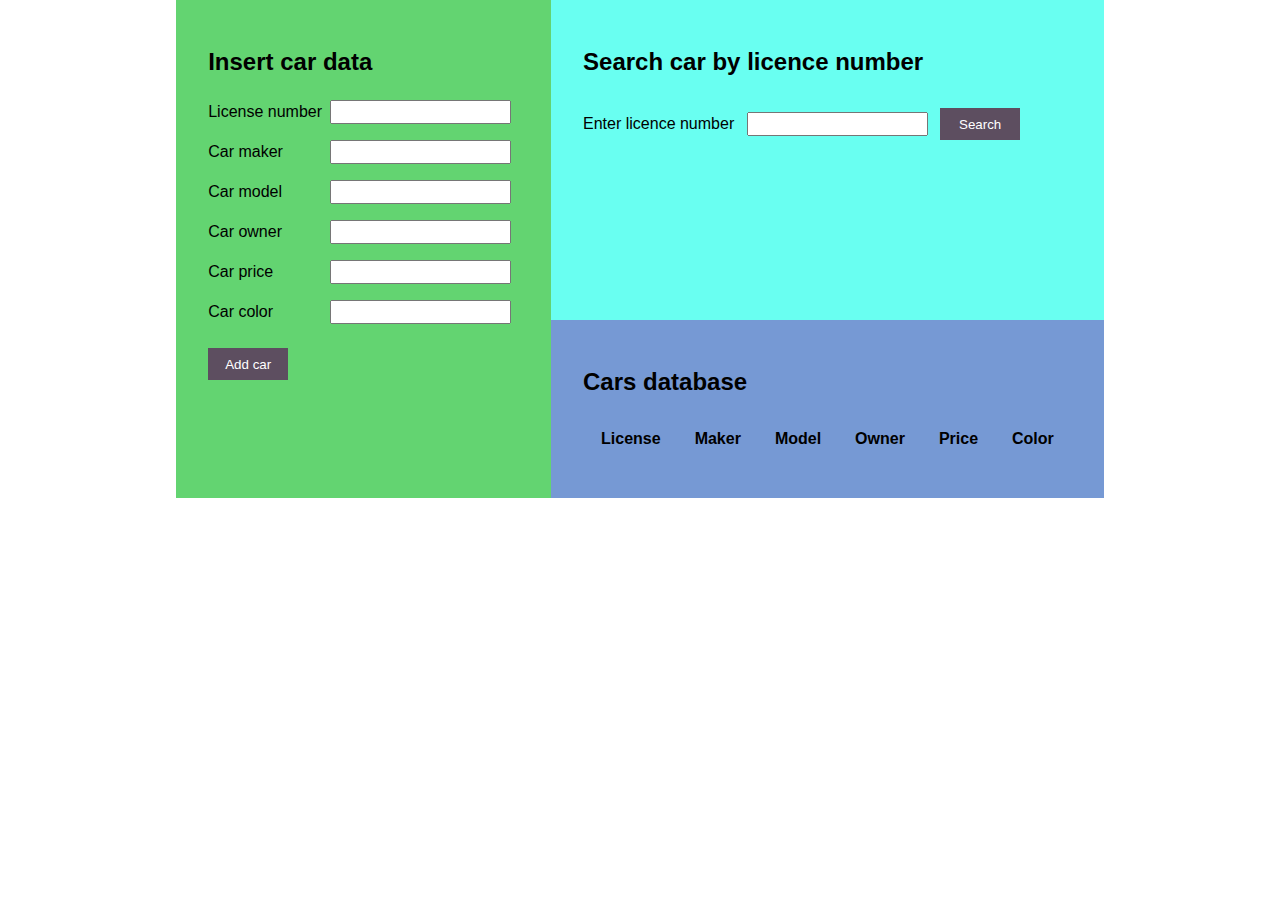
<file: Cars/index.html>
<!DOCTYPE html>
<html lang="en">
  <head>
    <meta charset="UTF-8" />
    <meta http-equiv="X-UA-Compatible" content="IE=edge" />
    <meta name="viewport" content="width=device-width, initial-scale=1.0" />
    <title>CarsDatabase</title>
    <link rel="stylesheet" href="style.css" />
  </head>
  <body>
    <main>
      <div class="form">
        <form>
          <h2>Insert car data</h2>
          <div class="input">
            <label for="license">License number</label>
            <input type="text" id="license" required />
          </div>
          <div class="input">
            <label for="maker">Car maker</label>
            <input type="text" id="maker" required />
          </div>
          <div class="input">
            <label for="model">Car model</label>
            <input type="text" id="model" required />
          </div>
          <div class="input">
            <label for="owner">Car owner</label>
            <input type="text" id="owner" required />
          </div>
          <div class="input">
            <label for="price">Car price</label>
            <input type="text" id="price" required />
          </div>
          <div class="input">
            <label for="color">Car color</label>
            <input type="text" id="color" required />
          </div>
          <div>
            <button class="inputBTN" id="addCar">Add car</button>
          </div>
        </form>
      </div>
      <div class="output">
        <div class="search">
          <h2>Search car by licence number</h2>
          <label for="licenseNumber">Enter licence number</label>
          <input type="text" id="licenseNumber" />
          <button type="submit" id="searchBtn">Search</button>
          <p><span id="searchResult"></span></p>
        </div>
        <div class="database">
          <h2>Cars database</h2>
          <table>
            <thead>
              <tr>
                <th>License</th>
                <th>Maker</th>
                <th>Model</th>
                <th>Owner</th>
                <th>Price</th>
                <th>Color</th>
              </tr>
            </thead>
            <tbody id="result"></tbody>
          </table>
        </div>
      </div>
    </main>
    <script src="main.js"></script>
  </body>
</html>
</file>
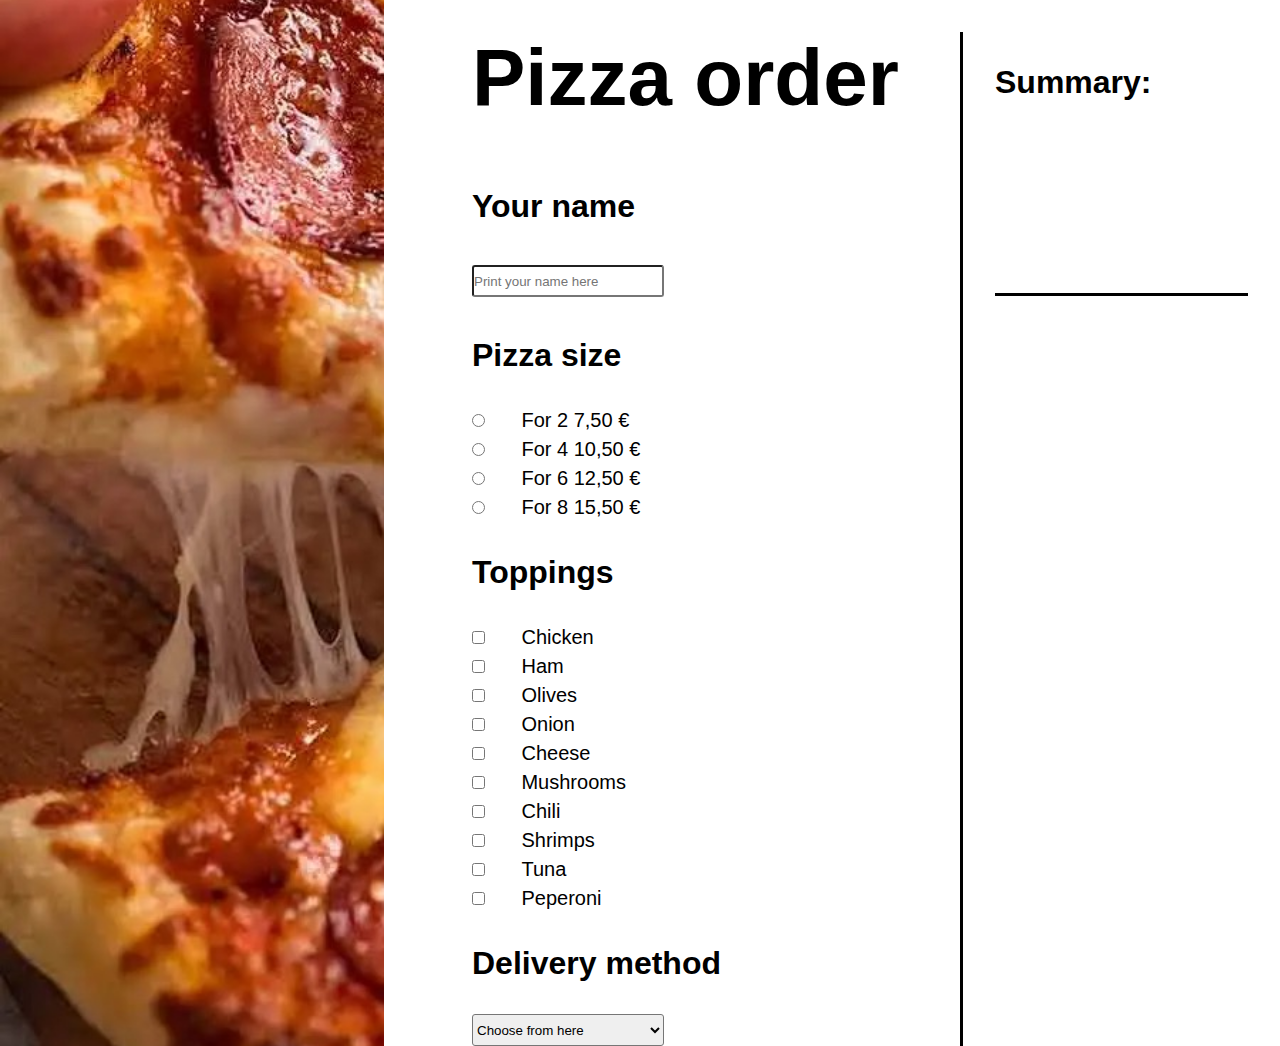
<file: Pizza/index.html>
<!DOCTYPE html>
<html lang="en">
  <head>
    <meta charset="UTF-8" />
    <meta http-equiv="X-UA-Compatible" content="IE=edge" />
    <meta name="viewport" content="width=device-width, initial-scale=1.0" />
    <title>Document</title>
    <link rel="stylesheet" href="style.css" />
  </head>
  <body>
    <section id="section1"></section>
    <section id="section2">
      <h1>Pizza order</h1>
      <form>
        <h2>Your name</h2>
        <input type="text" placeholder="Print your name here" id="name" />
        <h2>Pizza size</h2>
        <div>
          <input type="radio" name="size" id="size2" />
          <label for="size2"> For 2 7,50 €</label>
        </div>
        <div>
          <input type="radio" name="size" id="size4" />
          <label for="size4"> For 4 10,50 €</label>
        </div>
        <div></div>
        <input type="radio" name="size" id="size6" />
        <label for="size6"> For 6 12,50 €</label>
        <div>
          <input type="radio" name="size" id="size8" />
          <label for="size8"> For 8 15,50 €</label>
        </div>
        <h2>Toppings</h2>
        <div>
          <input type="checkbox" name="topping" id="Chicken" />
          <label for="Chicken">Chicken</label>
        </div>
        <div>
          <input type="checkbox" name="topping" id="Ham" />
          <label for="Ham">Ham</label>
        </div>
        <div>
          <input type="checkbox" name="topping" id="Olives" />
          <label for="Olives">Olives</label>
        </div>
        <div>
          <input type="checkbox" name="topping" id="Onion" />
          <label for="Onion">Onion</label>
        </div>
        <div>
          <input type="checkbox" name="topping" id="Cheese" />
          <label for="Cheese">Cheese</label>
        </div>
        <div>
          <input type="checkbox" name="topping" id="Mushrooms" />
          <label for="Mushrooms">Mushrooms</label>
        </div>
        <div>
          <input type="checkbox" name="topping" id="Chili" />
          <label for="Chili">Chili</label>
        </div>
        <div>
          <input type="checkbox" name="topping" id="Shrimps" />
          <label for="Shrimps">Shrimps</label>
        </div>
        <div>
          <input type="checkbox" name="topping" id="Tuna" />
          <label for="Tuna">Tuna</label>
        </div>
        <div>
          <input type="checkbox" name="topping" id="Peperoni" />
          <label for="Peperoni">Peperoni</label>
        </div>
        <h2>Delivery method</h2>
        <div>
          <select name="delivery" id="delivery">
            <option selected disabled value="default">Choose from here</option>
            <option value="inhere">Eat here</option>
            <option value="takeout">Takeout</option>
            <option value="home">Home delivery + 5€</option>
          </select>
        </div>
      </form>
    </section>
    <section id="section3">
      <h2>Summary:</h2>
      <div>
        <p id="displayName"></p>
      </div>
      <div>
        <p id="selectedSize"></p>
      </div>
      <div>
        <p id="totalToppings"></p>
      </div>
      <div>
        <p id="selectDelivery"></p>
      </div>
      <div>
        <p id="totalPrice"></p>
      </div>
    </section>
    <script src="main.js"></script>
  </body>
</html>
</file>
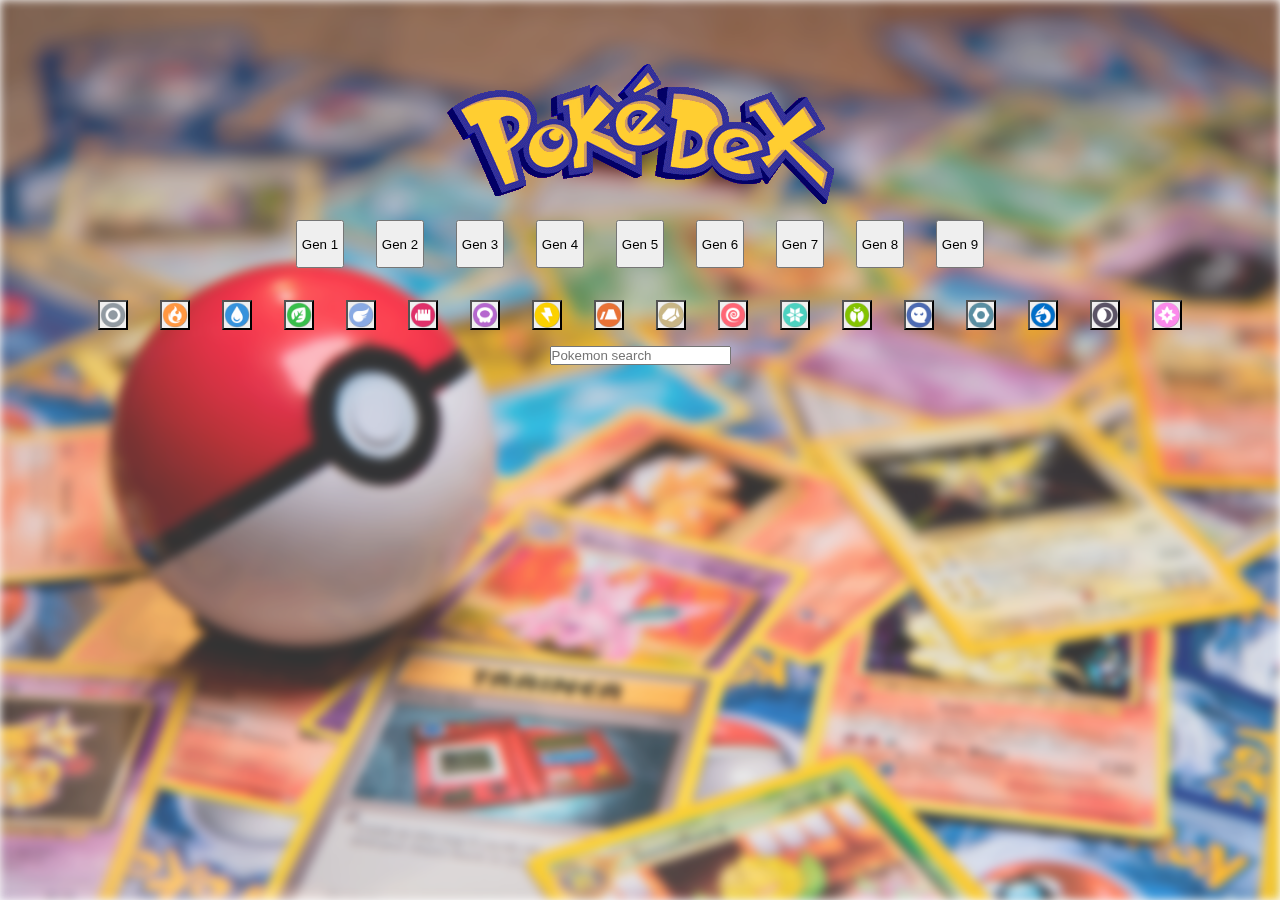
<file: Pokemons/index.html>
<!DOCTYPE html>
<html lang="en">
  <head>
    <meta charset="UTF-8" />
    <meta http-equiv="X-UA-Compatible" content="IE=edge" />
    <meta name="viewport" content="width=device-width, initial-scale=1.0" />
    <title>Pokemon</title>
    <link rel="stylesheet" href="style.css" />
  </head>
  <body>
    <header>
      <img src="logo.png" alt="logo" />
    </header>
    <div class="bg"></div>
    <section class="info">
      <div class="generation">
        <button class="genButton">Gen 1</button>
        <button class="genButton">Gen 2</button>
        <button class="genButton">Gen 3</button>
        <button class="genButton">Gen 4</button>
        <button class="genButton">Gen 5</button>
        <button class="genButton">Gen 6</button>
        <button class="genButton">Gen 7</button>
        <button class="genButton">Gen 8</button>
        <button class="genButton">Gen 9</button>
      </div>
      <div class="type">
        <button class="typeBtn normal" title="Normal">normal</button>
        <button class="typeBtn fire" title="fire">fire</button>
        <button class="typeBtn water" title="water">water</button>
        <button class="typeBtn grass" title="grass">grass</button>
        <button class="typeBtn flying" title="flying">flying</button>
        <button class="typeBtn fighting" title="fighting">fighting</button>
        <button class="typeBtn poison" title="poison">poison</button>
        <button class="typeBtn electric" title="electric">electric</button>
        <button class="typeBtn ground" title="ground">ground</button>
        <button class="typeBtn rock" title="rock">rock</button>
        <button class="typeBtn psychic" title="psychic">psychic</button>
        <button class="typeBtn ice" title="ice">ice</button>
        <button class="typeBtn bug" title="bug">bug</button>
        <button class="typeBtn ghost" title="ghost">ghost</button>
        <button class="typeBtn steel" title="steel">steel</button>
        <button class="typeBtn dragon" title="dragon">dragon</button>
        <button class="typeBtn dark" title="dark">dark</button>
        <button class="typeBtn fairy" title="fairy">fairy</button>
      </div>
      <div>
        <label for="search">
          <input type="text" id="search" placeholder="Pokemon search" />
        </label>
      </div>
    </section>
    <section class="work">
      <div class="data"></div>
    </section>
    <script src="main.js"></script>
  </body>
</html>
</file>
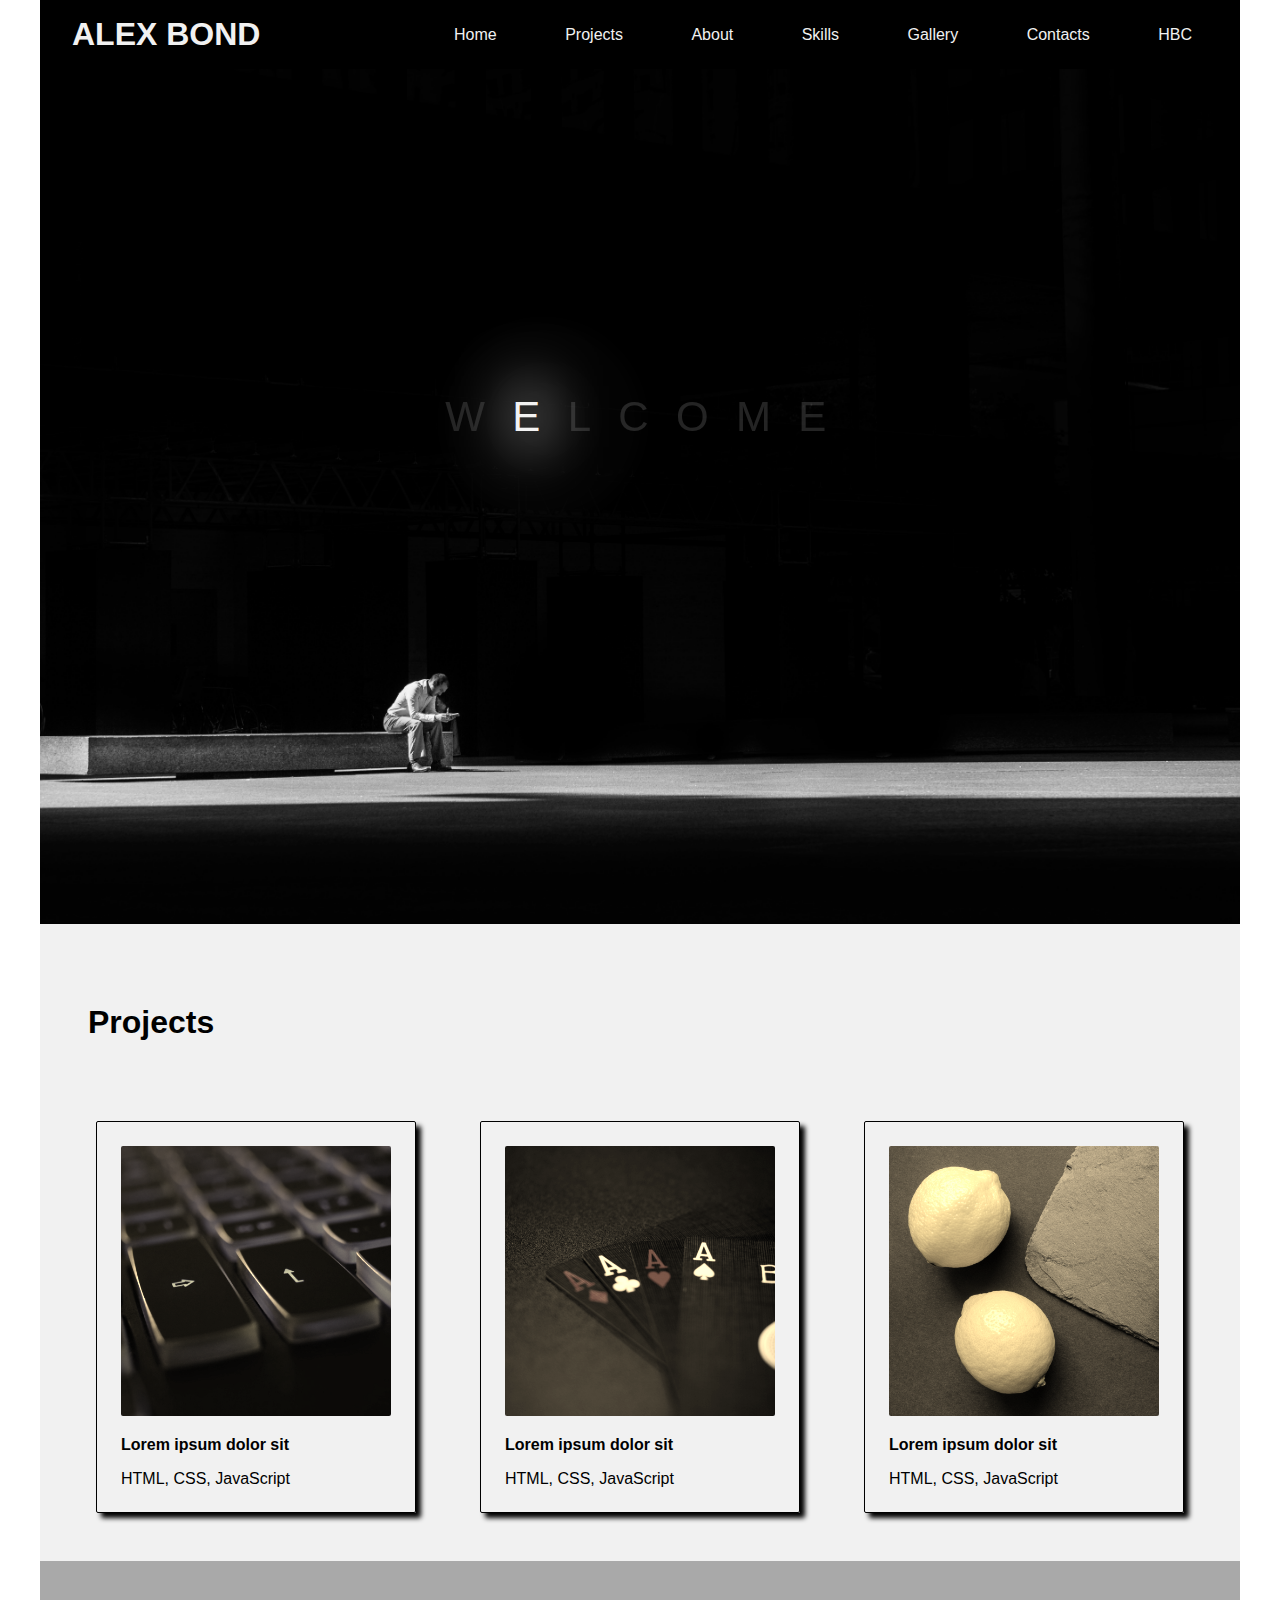
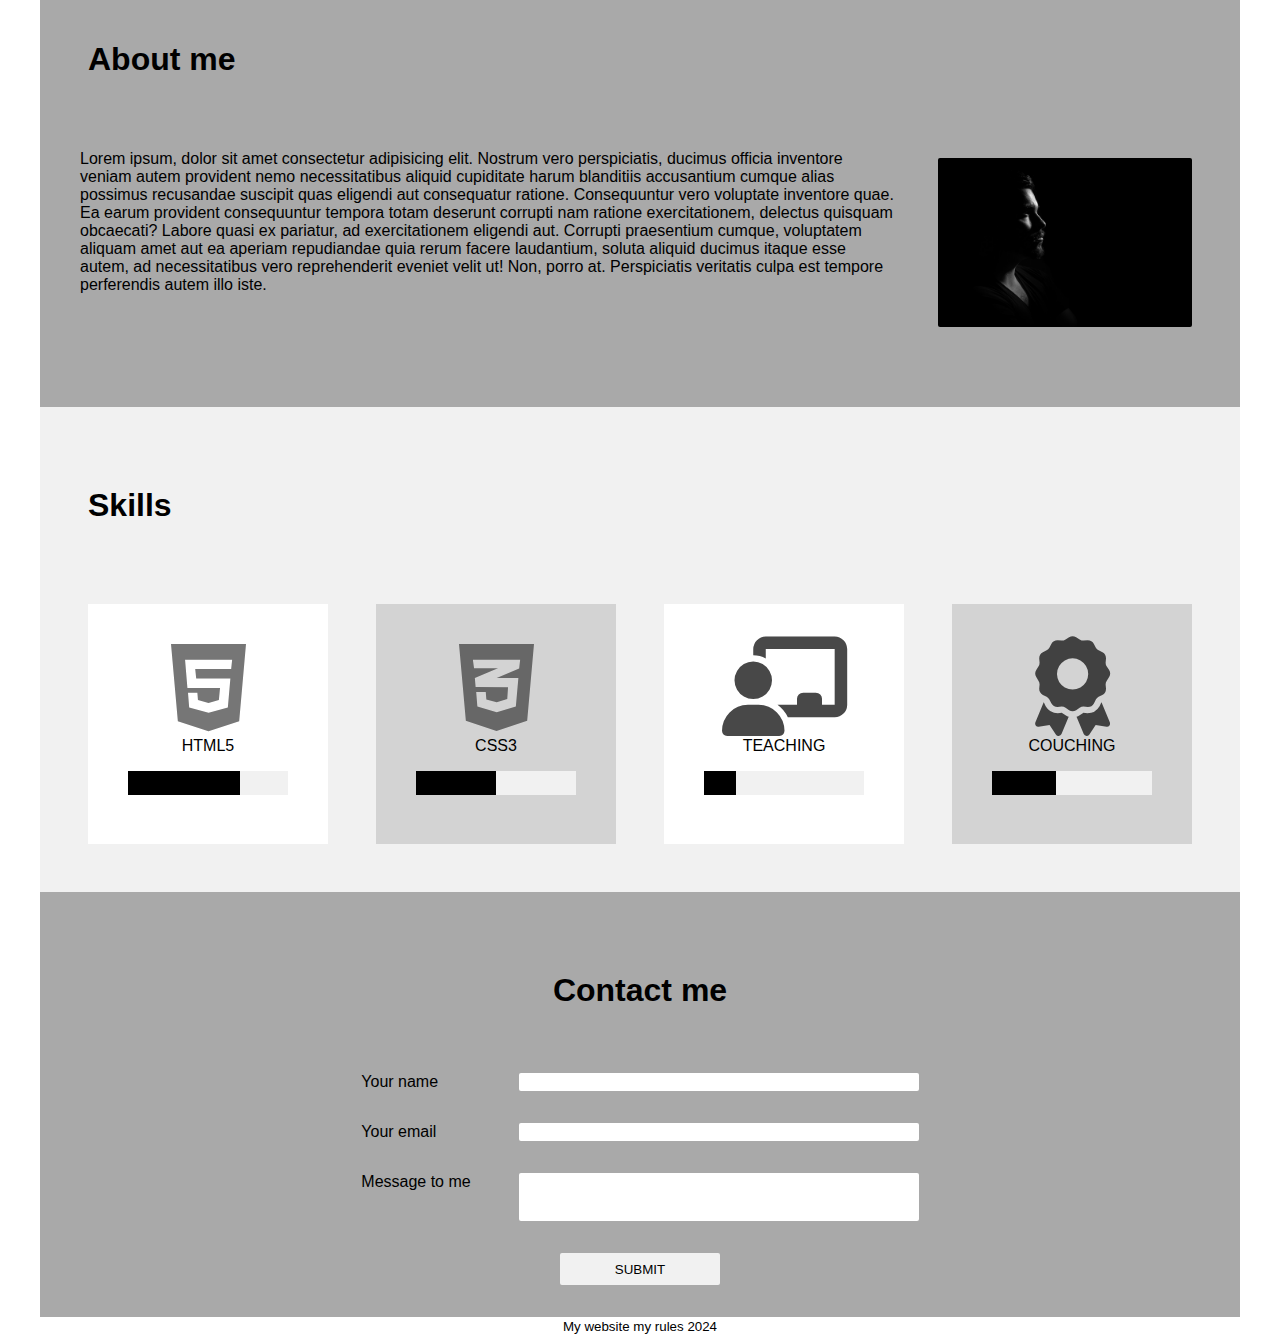
<file: Portfolio/index.html>
<!DOCTYPE html>
<html lang="en">
  <head>
    <meta charset="UTF-8" />
    <meta http-equiv="X-UA-Compatible" content="IE=edge" />
    <meta name="viewport" content="width=device-width, initial-scale=1.0" />
    <title>Portfolio</title>
    <link
      rel="stylesheet"
      href="https://fonts.googleapis.com/css2?family=Material+Symbols+Outlined:opsz,wght,FILL,GRAD@48,400,0,0"
    />
    <link
      rel="stylesheet"
      href="https://fonts.googleapis.com/css2?family=Material+Symbols+Outlined:opsz,wght,FILL,GRAD@48,400,0,0"
    />
    <link rel="stylesheet" href=
"https://cdnjs.cloudflare.com/ajax/libs/font-awesome/6.2.0/css/all.css">
</link>
    <link rel="stylesheet" href="styles.css" />
  </head>
  <body>
    <header class="myheader">
      <div class="logo"><h1>ALEX BOND</h1></div>
      <nav>
        <button class="mobile">
          <span class="material-symbols-outlined"> menu</span>
        </button>
        <ul>
          <li><a href="#">Home</a></li>
          <li><a href="#projectsCont">Projects</a></li>
          <li><a href="#aboutCont">About</a></li>
          <li><a href="#skillsCont">Skills</a></li>
          <li><a href="gallery.html">Gallery</a></li>
          <li><a href="#contactCont">Contacts</a></li>
          <li><a href="https://en.bc.fi/">HBC</a></li>
        </ul>
      </nav>
    </header>
    <main>
      <section id="hero_banner">
        <div class="welcome">
          <span id="L">W</span>
          <span id="I">E</span>
          <span id="G">L</span>
          <span id="H">C</span>
          <span id="H">O</span>
          <span id="T">M</span>
          <span id="T">E</span>
        </div>
      </section>
      <div class="container" id="projectsCont">
        <h3>Projects</h3>
        <div class="projectsCont">
          <div class="box">
            <div class="imgAction">
              <img src="img/logo1x1.jpeg" alt="proj1" />
            </div>
            <h4>Lorem ipsum dolor sit</h4>
            <p>HTML, CSS, JavaScript</p>
          </div>
          <div class="box">
            <div class="imgAction">
              <img src="img/logo2x2.jpeg" alt="proj2" />
            </div>
            <h4>Lorem ipsum dolor sit</h4>
            <p>HTML, CSS, JavaScript</p>
          </div>
          <div class="box">
            <div class="imgAction">
              <img src="img/logo3x3.jpeg" alt="proj3" />
            </div>
            <h4>Lorem ipsum dolor sit</h4>
            <p>HTML, CSS, JavaScript</p>
          </div>
        </div>
      </div>
      <div class="container" id="aboutCont">
        <h3>About me</h3>
        <div class="aboutCont">
          <section id="aboutText">
            <p>
              Lorem ipsum, dolor sit amet consectetur adipisicing elit. Nostrum
              vero perspiciatis, ducimus officia inventore veniam autem
              provident nemo necessitatibus aliquid cupiditate harum blanditiis
              accusantium cumque alias possimus recusandae suscipit quas
              eligendi aut consequatur ratione. Consequuntur vero voluptate
              inventore quae. Ea earum provident consequuntur tempora totam
              deserunt corrupti nam ratione exercitationem, delectus quisquam
              obcaecati? Labore quasi ex pariatur, ad exercitationem eligendi
              aut. Corrupti praesentium cumque, voluptatem aliquam amet aut ea
              aperiam repudiandae quia rerum facere laudantium, soluta aliquid
              ducimus itaque esse autem, ad necessitatibus vero reprehenderit
              eveniet velit ut! Non, porro at. Perspiciatis veritatis culpa est
              tempore perferendis autem illo iste.
            </p>
          </section>
          <section id="aboutPic">
            <img src="img/man.jpeg" alt="pic1" />
          </section>
        </div>
      </div>
      <div class="container" id="skillsCont">
        <h3>Skills</h3>
        <div class="skillsCont">
          <div class="skill" id="html5">
            <i class="fa-brands fa-html5"></i>
            <label class="labelskill" for="html5bar">HTML5</label>
            <progress class="skillsBar" id="html5bar" max="100" value="70">
              70%
            </progress>
          </div>
          <div class="skill" id="css3">
            <i class="fa-brands fa-css3-alt"></i>
            <label class="labelskill" for="css3bar">CSS3</label>
            <progress class="skillsBar" id="css3bar" max="100" value="50">
              50%
            </progress>
          </div>
          <div class="skill" id="teaching">
            <i class="fa-solid fa-chalkboard-user"></i>
            <label class="labelskill" for="teachingbar">TEACHING</label>
            <progress class="skillsBar" id="teachingbar" max="100" value="20">
              220%
            </progress>
          </div>
          <div class="skill" id="couching">
            <i class="fa-solid fa-award"></i>
            <label class="labelskill" for="couchingbar">COUCHING</label>
            <progress class="skillsBar" id="couchingbar" max="100" value="40">
              40%
            </progress>
          </div>
        </div>
      </div>
      <div class="container" id="contactCont">
        <section id="contact">
          <h3>Contact me</h3>
          <form>
            <div class="insert">
              <label for="Your name">Your name</label>
              <input type="text" id="Your name" name="choice" />
            </div>
            <div class="insert">
              <label for="Your email">Your email</label>
              <input type="email" id="Your email" name="choice" />
            </div>
            <div class="insert">
              <label for="Message">Message to me</label>
              <input type="text" id="Message" name="choice" />
            </div>
            <div class="submit">
              <button type="submit">SUBMIT</button>
            </div>
          </form>
        </section>
      </div>
    </main>
    <footer>
      <small>My website my rules 2024</small>
      <button id="toTop" class="btn above">
        <span class="material-symbols-outlined"> north </span>
      </button>
    </footer>
    <script src="main.js"></script>
  </body>
</html>
</file>
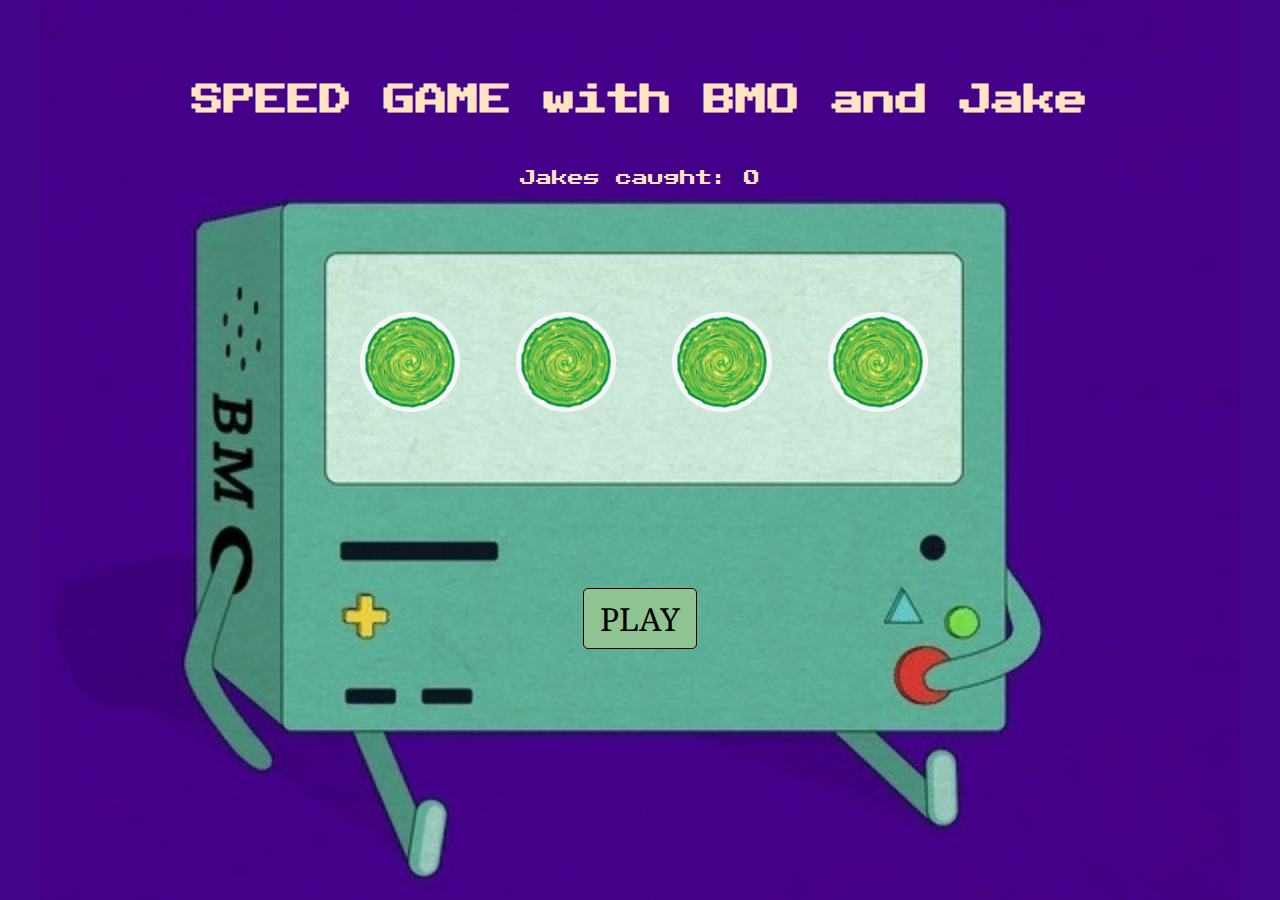
<file: Speedgame/index.html>
<!DOCTYPE html>
<html lang="en">
  <head>
    <meta charset="UTF-8" />
    <meta http-equiv="X-UA-Compatible" content="IE=edge" />
    <meta name="viewport" content="width=device-width, initial-scale=1.0" />
    <title>SpeedGame</title>
    <link rel="preconnect" href="https://fonts.googleapis.com" />
    <link rel="preconnect" href="https://fonts.gstatic.com" crossorigin />
    <link
      href="https://fonts.googleapis.com/css2?family=Noto+Serif:ital,wght@1,700&display=swap"
      rel="stylesheet"
    />
    <audio id="startAudio" src="start.mp3"></audio>
    <audio id="endAudio" src="end.mp3"></audio>
    <audio id="clickAudio" src="click.mp3"></audio>
    <link rel="stylesheet" href="style.css" />
  </head>
  <body>
    <div id="background">
      <div id="about">
        <h1>SPEED GAME with BMO and Jake</h1>
        <p>Jakes caught: <span class="score">0</span></p>
      </div>
      <div class="circles">
        <div class="circle"><p></p></div>
        <div class="circle"><p></p></div>
        <div class="circle"><p></p></div>
        <div class="circle"><p></p></div>
      </div>
      <div>
        <button id="start">PLAY</button>
        <button id="end" class="hidden">END</button>
      </div>
    </div>
    <div class="overlay">
      <div class="modal">
        <p class="endText">Game over</p>
        <p class="endText"><span class="scoreEnd">0</span></p>
        <button id="close">x</button>
      </div>
    </div>
    <script src="main.js"></script>
  </body>
</html>
</file>
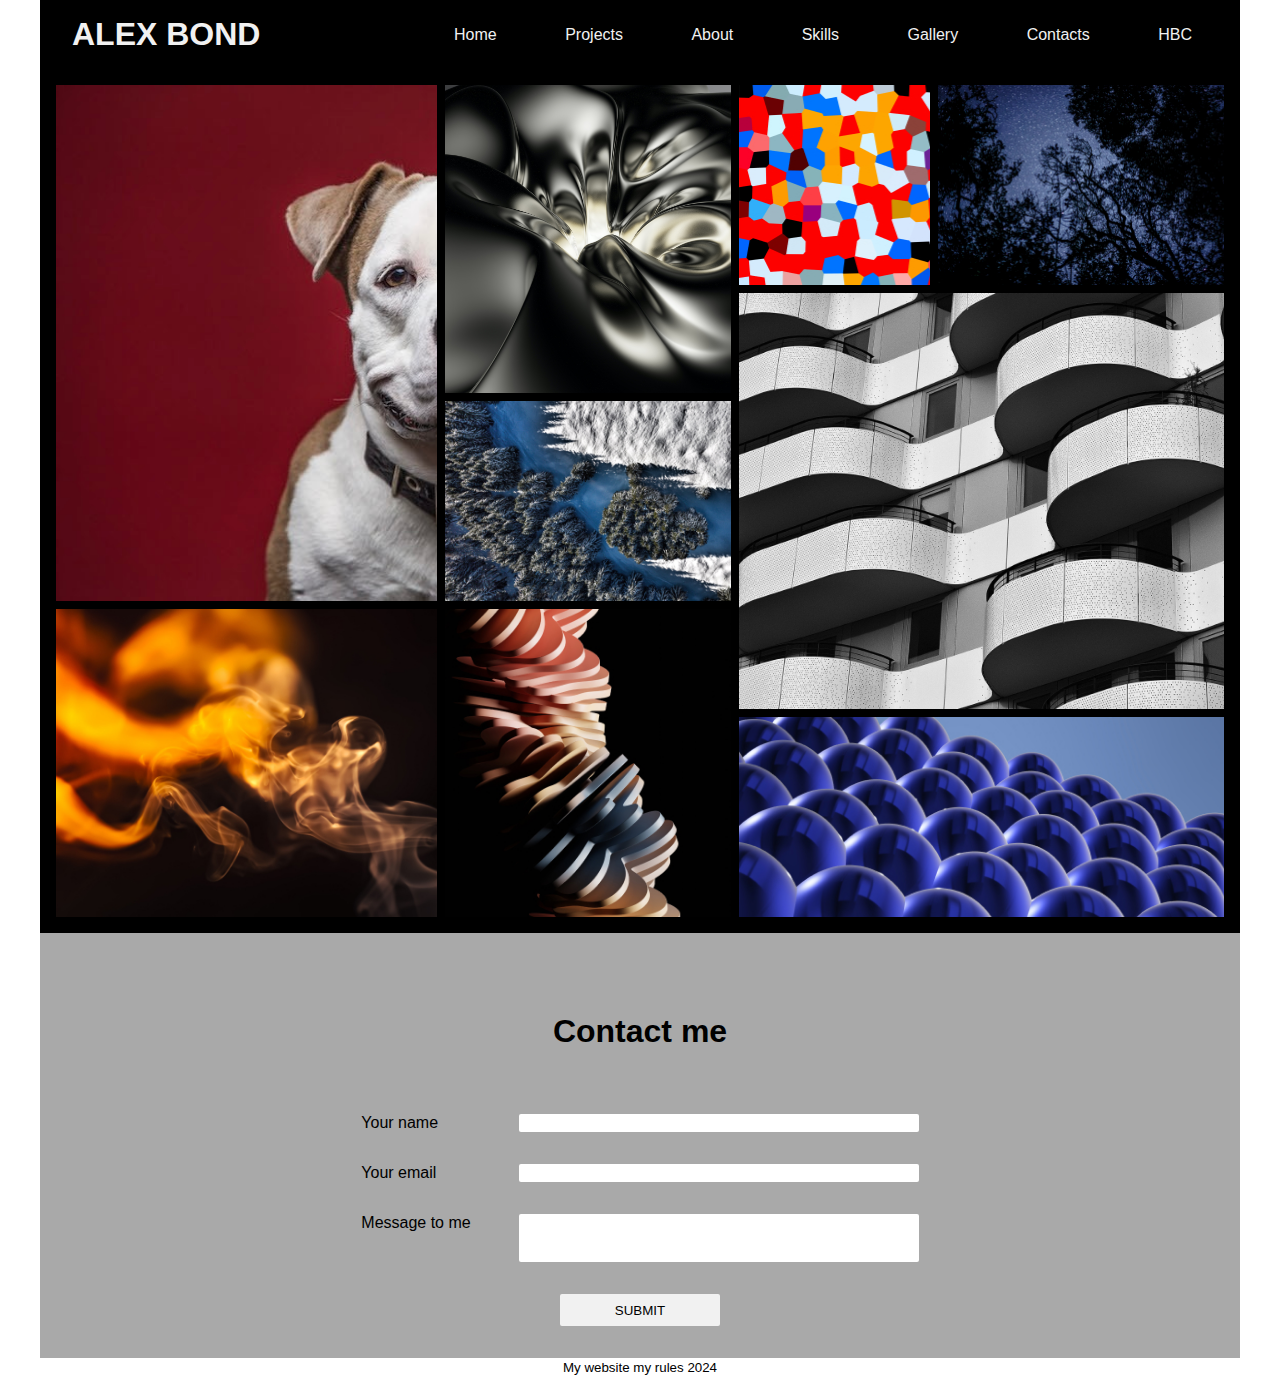
<file: Portfolio/gallery.html>
<!DOCTYPE html>
<html lang="en">
  <head>
    <meta charset="UTF-8" />
    <meta http-equiv="X-UA-Compatible" content="IE=edge" />
    <meta name="viewport" content="width=device-width, initial-scale=1.0" />
    <title>Galery</title>
    <link
      rel="stylesheet"
      href="https://fonts.googleapis.com/css2?family=Material+Symbols+Outlined:opsz,wght,FILL,GRAD@48,400,0,0"
    />
    <link rel="stylesheet" href="gallery.css" />
  </head>
  <body>
    <header class="myheader">
      <div class="logo"><h1>ALEX BOND</h1></div>
      <nav>
        <button class="mobile">
          <span class="material-symbols-outlined"> menu</span>
        </button>
        <ul>
          <li><a href="index.html">Home</a></li>
          <li>
            <a href="index.html#projectsCont">Projects</a>
          </li>
          <li><a href="index.html#aboutCont">About</a></li>
          <li>
            <a href="index.html#skillsCont">Skills</a>
          </li>
          <li><a href="Portfolio/gallery2.html">Gallery</a></li>
          <li><a href="#contactCont">Contacts</a></li>
          <li><a href="https://en.bc.fi/">HBC</a></li>
        </ul>
      </nav>
    </header>
    <main>
      <div class="container">
        <div class="photogrid">
          <div class="a"></div>
          <div class="b"></div>
          <div class="c"></div>
          <div class="d"></div>
          <div class="e"></div>
          <div class="f"></div>
          <div class="g"></div>
          <div class="h"></div>
          <div class="i"></div>
        </div>
      </div>
      <div class="container" id="contactCont">
        <section id="contact">
          <h3>Contact me</h3>
          <form>
            <div class="insert">
              <label for="Your name">Your name</label>
              <input type="text" id="Your name" name="choice" />
            </div>
            <div class="insert">
              <label for="Your email">Your email</label>
              <input type="email" id="Your email" name="choice" />
            </div>
            <div class="insert">
              <label for="Message">Message to me</label>
              <input type="text" id="Message" name="choice" />
            </div>
            <div class="submit">
              <button type="submit">SUBMIT</button>
            </div>
          </form>
        </section>
      </div>
    </main>
    <footer>
      <small>My website my rules 2024</small>
      <button id="toTop" class="btn above">
        <span class="material-symbols-outlined"> north </span>
      </button>
    </footer>
    <script src="main.js"></script>
  </body>
</html>
</file>
<file: Cars/style.css>
*{
    margin: 0;
    padding: 0;
    box-sizing: border-box;
    overscroll-behavior: none;
    font-family: 'Trebuchet MS', 'Lucida Sans Unicode', 'Lucida Grande', 'Lucida Sans', Arial, sans-serif;
}
main {
    display: flex;
    justify-content: center;
}

h2{
    padding: 1rem 0;
}

.form{
    padding: 2rem;
    background-color: #63D471;
}

button{
    margin: 1rem 0;
    height: 2rem;
    width: 5rem;
    border-style: none;
    background-color: #5D4E60;
    color: white;
}

.output{
    display: flex;
    flex-direction: column;
}

.input{
    display: flex;
    justify-content: space-between;
    align-items: center;
}
input{
    margin: 0.5rem;
    height: 1.5rem;
}

.database{
    padding: 2rem;
    background-color: #7699D4;
}

th{
    padding: 1rem;
}
td{
    padding: 0.5rem;
}

.search{
    padding: 2rem;
    background-color: #69FFF1;
    height: 20rem;
}
</file>
<file: Pizza/style.css>
*{
    margin: 0;
    padding: 0;
    box-sizing: border-box;
    font-family: 'Trebuchet MS', 'Lucida Sans Unicode', 'Lucida Grande', 'Lucida Sans', Arial, sans-serif;
}

body {
    display: flex;
    justify-content: space-between;
}

#section1 {
    display: flex;
    width: 30vw;
    background: url(pizza.jpeg) no-repeat fixed center center/cover;
}
#section2 {
    display: flex;
    margin-left: 3rem;
    width: 40vw;
    height: fit-content;
    flex-direction: column;

}

#section3{
    display: flex;
    flex-direction: column;
    border-left: solid;
    width: 25vw;
    margin-top: 2rem;
}

h1{
    margin: 2rem;
    font-size: 5rem;
}

h2{
    margin: 2rem;
    font-size: 2rem;
}

p{
    margin: 2rem;
    font-size: 2rem;
}
input{
    margin: 0.5rem 2rem;
}
label{
    font-size: 20px;
}

#delivery{
    margin-left: 2rem;

}

#delivery, #name{
    height: 2rem;
    width: 12rem;
    border-radius: 3px;
}

#totalPrice{
    border-top: solid;
    padding: 2rem;
}
</file>
<file: Pokemons/style.css>
*{
    margin: 0;
    padding: 0;
    box-sizing: border-box;
    overscroll-behavior: none;
    font-family: 'Trebuchet MS', 'Lucida Sans Unicode', 'Lucida Grande', 'Lucida Sans', Arial, sans-serif;
}

header{
    display: flex;
    justify-content: center;
    margin-top: 4rem;
}

.bg {
    background-image: url("pokemonBG.jpeg");
    background-size: cover;
    filter: blur(5px);
    opacity: 0.8;
    position: fixed;
    top: 0;
    left: 0;
    width: 100%;
    height: 100%;
    z-index: -1;
}

.work{
    margin-top: 2rem;

}

.data{
    display: flex;
    flex-wrap: wrap;
    justify-content: center;
}
.data div{
    display: flex;
    justify-content: space-between;
    align-items: center;
    flex-wrap: wrap;
    flex-direction: column;
    margin: 2rem;
    border: 3px;
    border-style: solid;
    border-radius: 5px;
    background-color: orange;
    width: 11rem;
    height: 18rem;

}

.data div img{
    width: 90%;
    height: 9rem;
    margin-top: 0.5rem;
    border-radius: 5px;
    border-style: solid;
    background-color: white;
    filter: grayscale(80%) contrast(70%);
}
.data div img:hover{
    filter: none;
    transition: all 1s;
    transform: scale(1.1);
}

h2{
    width: 90%;
    text-align: center;
    background-color: lightgrey;
    padding: 1rem 0;
    margin-bottom: 0.5rem;
    border-style: solid;
    border-radius: 5px;
}

.info{
    display: flex;
    flex-direction: column;
    flex-wrap: wrap;
    align-items: center;
}

.generation{
    display: flex;
    justify-content: space-between;
    max-width: 900px;
}

.genButton{
    height: 3rem;
    width: 3rem;
    margin: 1rem;
}

.type{
    display: flex;
}

.typeIcon {
    display: inline-block;
    width: 3rem;
    height: 3rem;
    background-size: contain;
    background-repeat: no-repeat;
}

.typeBtn {
    display: inline-block;
    width: 30px;
    height: 30px;
    background-size: contain;
    background-repeat: no-repeat;
    font-size: 0;
    margin: 1rem;
}



.normal {
  background-image: url('icons/types/Normal.ico');
}
.fire {
    background-image: url('icons/types/Fire.ico');
} 
.water {
    background-image: url('icons/types/Water.ico');
}
.grass {
    background-image: url('icons/types/Grass.ico');
}
.flying {
    background-image: url('icons/types/Flying.ico');
}
.fighting {
    background-image: url('icons/types/Fighting.ico');
}
.poison {
    background-image: url('icons/types/Poison.ico');
}
.electric {
    background-image: url('icons/types/Electric.ico');
}
.ground {
    background-image: url('icons/types/Ground.ico');
}
.rock {
    background-image: url('icons/types/Rock.ico');
}
.psychic {
    background-image: url('icons/types/Psychic.ico');
}
.ice {
    background-image: url('icons/types/Ice.ico');
}
.bug {
    background-image: url('icons/types/Bug.ico');
}
.ghost {
    background-image: url('icons/types/Ghost.ico');
}
.steel {
    background-image: url('icons/types/Steel.ico');
}
.dragon {
    background-image: url('icons/types/Dragon.ico');
}
.dark {
    background-image: url('icons/types/Dark.ico');
}
.fairy {
    background-image: url('icons/types/Fairy.ico');
}
</file>
<file: Portfolio/styles.css>
*{
    margin: 0;
    padding: 0;
    box-sizing: border-box;
    font-family: 'Trebuchet MS', 'Lucida Sans Unicode', 'Lucida Grande', 'Lucida Sans', Arial, sans-serif;
    overscroll-behavior: none;

}

:root {
    --white:#f1f1f1;
    --whitewhite:white;
    --grey:#a9a9a9;
    --black:black;
    --lightgray:lightgray;
    --orange:#f15830;
    --blue:#007cc7;
    --red:crimson;
    --green:darkgreen;
}

body {
    font-family: Montserrat;
    display: flex;
    flex-direction: column;
    justify-content: center;
    align-items: center;
}


.myheader {
    color: var(--white);
    background-color: var(--black);
    display: flex;
    justify-content: space-between;
    align-items: center;
    padding: 1rem;
    position: sticky;
    top: 0;
    z-index: 1;
    max-width: 1200px;
    width: 100%;
    transition: all 1s;

}

.myheader.scrolled{
    color: var(--black);
    background-color: var(--white);
    transition: all 1s;
}

main{
    display: flex;
    flex-wrap: wrap;
    justify-content: center;
    flex-direction: column;
}

.logo {
    display: flex;
    margin-left: 1rem;
}

nav ul li {
    display: inline-block;
    margin: 0 2rem;
}
nav ul li a {
    color: var(--white);
    text-decoration: none;
}

nav ul li a.scrolled {
    color: var(--black)
}

.mobile {
    background: none;
    border: none;
    box-shadow: none;
    color: var(--white);
    display: none;
}
.mobile.scrolled{
    color: var(--black);
}

#hero_banner {
    height: 95vh;
    background: url('img/logo3.jpeg') no-repeat center center/cover;
    display: flex;
    justify-content: center;
    align-items: center;
    width: 100%;
    max-width: 1200px;
    color: var(--white);
}

.welcome{
    font-size: 42px;
    margin-bottom: 10rem;
    letter-spacing: 0.2em;
    font-family: Montserrat;

}

h3 {
    font-size: 2rem;
    margin: 5rem 3rem 2rem 3rem;
}

h4 {
    margin: 1rem 0;
}

img {
    width: 100%;
    border-radius: 2px;
}

.imgAction{
    filter: sepia(90%);
}
.imgAction:hover{
    filter: none;
    transition: all 1s;
    transform: scale(1.1, 1.1);
}


.container {
    display: flex;
    flex-direction: column;
    height: fit-content;
    max-width: 1200px;
    background-color: var(--white);
}

.projectsCont{
    display: flex;
    flex-direction: row;
    flex-wrap: wrap;
    justify-content: space-around;
    margin: 1.5rem;
    
}

.box {
    padding: 1.5rem;
    display: flex;
    flex-direction: column;
    justify-content: center;
    border-style: solid;
    border-width: 1px;
    border-color: var(--black);
    border-radius: 2px;
    max-width: 20rem;
    background-color: var(--lightgrey);
    box-shadow: 5px 5px 5px;
    margin: 1.5rem;
    
}

.aboutCont{
    display: flex;
    flex-direction: row;
    margin: 1.5rem;
}

#aboutCont{
    background-color: var(--grey);
    padding-bottom: 2rem;
}

#aboutText {
    display: flex;
    padding: 1rem;
    width: 75vw;
}

#aboutPic {
    display: flex;
    padding: 1rem;
    margin: 0.5rem;
    width: 25vw;
}

.skillsCont{
    display: flex;
    flex-direction: row;
    justify-content: space-around;
    flex-wrap: wrap;
    margin: 1.5rem;
}

.skill{
    height: 15rem;
    width: 15rem;
    background-color: var(--whitewhite);
    margin: 1.5rem;
    display: flex;
    flex-direction: column;
    justify-content: center;
    align-items: center;
}
.skill:nth-child(2n){
    background-color: var(--lightgray);
}

.labelskill{
    margin: 0;
}

.skillsBar{
    margin: 1rem;
    height: 1.5rem;
    background-color: transparent;
}
.skillsBar::-webkit-progress-value {
    background-color: var(--black);
}
.skillsBar::-webkit-progress-bar {
    background-color: var(--white);
}

.fa-html5{
  color: var(--orange);
  font-size: 100px;
}

.fa-css3-alt{
  color: var(--blue);
  font-size: 100px;
}

.fa-chalkboard-user{
  font-size: 100px;
  color: var(--green);
}

.fa-award{
  color: var(--red);
  font-size: 100px;
}

i{
  filter: grayscale(100%);
}

i:hover{
  filter: none;
}

#contact {
    display: flex;
    flex-direction: column;
    align-items: center;
    background-color: var(--grey);
}
#contactCont{
    height: fit-content;
}
label {
    margin-right: 3rem;
}
input {
    width: 25rem;
    border-style: none;
    border-radius: 2px;
}

#Message {
    height: 3rem;
}

.insert {
    display: flex;
    margin: 2rem;
   justify-content: space-between;
}
.submit {
    display: flex;
    justify-content: center;
}
button {
    width: 10rem;
    height: 2rem;
    border-radius: 2px;
    border-style: none;
    background-color: var(--white);
    margin-bottom: 2rem;
}

button:hover{
  filter: invert(100%);
}

footer{
    text-align: center;
}

#toTop{
    position: fixed;
    bottom: 0;
    right: 2rem;
    display: none;
    width: 45px;
    height: 45px;
    border-radius: 50%;
    border: none;
}




@media (max-width: 1020px) {

.myheader {
  padding: 0.5rem;
  justify-content: space-between;
  width: 100%;
}

.mobile{
  display: block;
  margin: 0;
  width: 2rem;
}

nav ul{
  display: none;
}

nav ul li {
  display: flex;
  justify-content: right;
}

nav ul li a {
  color: var(--black);
}

nav ul.responsive{
  display: block;
  background-color: var(--white);
  position: absolute;
  left: 0;
  top: 3rem;
  width: 100%;
}
ul.responsive li {
    display: block;
    margin: 1rem;
}

h3 {
  margin: 1rem;
  text-align: center;   
  }
    
.container {
  padding-top: 4rem;
}
 
.aboutCont{
  flex-direction: column-reverse;
  align-items: center;
}

#aboutPic {
    width: 75vw;
}

.imgAction{
  filter: none;
}
    
.skillsCont{
  flex-direction: column;
  align-items: center;
}
   
#skillsPic {
    width: 75vw;
  }

  i{
    filter: none;
  }

  #contact{
    padding-top: 2rem;
}

    label {
        margin: 1rem;
    }
    input {
        width: 10rem;
        height: 2rem;
    }
    
    .insert {
        flex-direction: column;
        flex-wrap: wrap;
        align-items: center;
        margin: 0rem;
    }
    button {
        margin: 2rem;
    
    }
    #toTop{
      bottom: 0;
      right: 0;
  }
}

/* LIGHT ANIMATION */
  div > span {
    opacity: 0.15;
  }
  #I {
    opacity: 1;
    animation: flickerI 2s linear  reverse infinite;
  }
  #I::after {
    content: '';
    width: 150%;
    -webkit-box-shadow: -20px 0px 60px 8px rgba(255,255,255,1);
    -moz-box-shadow: -20px 0px 60px 8px rgba(255,255,255,1);
    box-shadow: -20px 0px 60px 8px rgba(255,255,255,1);
  }
  #L, #G {
    animation: flickerLG 2s linear reverse infinite;
    position: relative;
  }
  #L::after, 
  #L::before  {
    content:' ';
    width: 100px;
    height: 100px;
    background: var(--white);
    position: absolute;
    top: -50%;
    left: 100%;
    border-radius: 100%;
    opacity: 0.05;
    filter: blur(10px);
  }
  #L::after {
    width: 200px;
    height: 200px;
    top: -150%;
    left: -5%;
    opacity: 0.1;
    filter: blur(10px);
  }
  #H {
    animation: flickerH 2s linear reverse infinite
  }
  
  #T {
    animation: flickerH 2s linear reverse infinite
  }
  
  @keyframes flickerI {
    0% {
      opacity: 0.4;
    }
    5% {
      opacity: 0.5;
    }
    10% {
      opacity: 0.6;
    }
    15% {
      opacity: 0.85;
    }
    25% {
      opacity: 0.5;
    }
    30% {
      opacity: 1;
    }
    35% {
      opacity: 0.1;
    }
    40% {
      opacity: 0.25;
    }
    45% {
      opacity: 0.5;
    }
    60% {
      opacity: 1;
    }
    70% {
      opacity: 0.85;
    }
    80% {
      opacity: 0.4;
    }
    90% {
      opacity: 0.5;
    }
    100% {
      opacity: 1;
    }
  }
  
  @keyframes flickerLG {
    0% {
      opacity: 0.19;
    }
    5% {
      opacity: 0.2;
    }
    10% {
      opacity: 0.25;
    }
    15% {
      opacity: 0.35;
    }
    25% {
      opacity: 0.2;
    }
    30% {
      opacity: 0.4;
    }
    35% {
      opacity: 0.1;
    }
    40% {
      opacity: 0.25;
    }
    45% {
      opacity: 0.2;
    }
    60% {
      opacity: 0.4;
    }
    70% {
      opacity: 0.35;
    }
    80% {
      opacity: 0.4;
    }
    90% {
      opacity: 0.2;
    }
    100% {
      opacity: 0.4;
    }
  }
  
  @keyframes flickerH {
    0% {
      opacity: 0.15;
    }
    5% {
      opacity: 0.2;
    }
    10% {
      opacity: 0.12;
    }
    15% {
      opacity: 0.2;
    }
    25% {
      opacity: 0.15;
    }
    30% {
      opacity: 0.4;
    }
    35% {
      opacity: 0.05;
    }
    40% {
      opacity: 0.12;
    }
    45% {
      opacity: 0.15;
    }
    60% {
      opacity: 0.3;
    }
    70% {
      opacity: 0.2;
    }
    80% {
      opacity: 0.3;
    }
    90% {
      opacity: 0.18;
    }
    100% {
      opacity: 0.3;
    }
  }
  
  @keyframes flickerT {
    0% {
      opacity: 0.01;
    }
    5% {
      opacity: 0.05;
    }
    10% {
      opacity: 0.03;
    }
    15% {
      opacity: 0.1;
    }
    25% {
      opacity: 0.07;
    }
    30% {
      opacity: 0.1;
    }
    35% {
      opacity: 0.05;
    }
    40% {
      opacity: 0.06;
    }
    45% {
      opacity: 0.1;
    }
    60% {
      opacity: 0.;
    }
    70% {
      opacity: 0.1;
    }
    80% {
      opacity: 0.;
    }
    90% {
      opacity: 0.0;
    }
    100% {
      opacity: 0.1;
    }
  }
</file>
<file: Speedgame/style.css>
*{
    margin: 0;
    padding: 0;
    box-sizing: border-box;
    overscroll-behavior: none;
}

@font-face {
    font-family: 'PixelFont';
    src: url('PublicPixel.ttf') format('truetype');
}

body{
    font-family: 'PixelFont', sans-serif;
    display: flex;
    background-color: #430489;
    text-align: center;
    justify-content: center;
    align-items: center;
    min-height: 100vh;
    color: bisque;
    max-width: 1200px;
    margin: 0 auto;

}

#about{
    margin: 5rem;
}

#background{
    background-image: url(bmo.jpeg);
    background-repeat: no-repeat;
    background-size: cover;
    background-position: center;
    min-width: 1200px;
    min-height: 900px;
}

.circles{
    display: flex;
    flex-wrap: wrap;
    margin: 7rem 18.5rem 5rem 19rem;
    justify-content: space-between;
}

.circle{
    background-image: url(portal.png);
    background-size: contain;
    border-radius: 50%;
    width: 100px;
    height: 100px;
    display: flex;
    justify-content: center;
    align-items: center;
    margin: 1rem;
    pointer-events: none;
    cursor: pointer;
}

.circle.active{
    background-image: url(jake.jpeg);
    background-repeat: no-repeat;
    background-size: cover;
    background-position: center;
}

button{
    background-color: rgb(143, 195, 146);
    padding: 0.5rem 1rem;
    border: solid 1px;
    border-radius: 5px;
    margin: 5rem 1rem;
    cursor: pointer;
    font-family: 'Noto Serif', serif;
    font-size: 2rem;
}

.overlay{
    visibility: hidden;
    background-color: rgba(0, 0, 0, 0.8);
    position: fixed;
    top: 0;
    left: 0;
    width: 100%;
    height: 100%;
    background-color: rgba(0, 0, 0, 0.8);
    z-index: 100;
    display: flex;
    justify-content: center;
    align-items: center;
}

.modal{
    background-image: url(overlay.jpeg);
    background-repeat: no-repeat;
    background-size: 100%;
    background-position: center;
    color: black;
    height: 30rem;
    width: 50rem;
    border-radius: 5px;
    position: relative;
    padding-top: 8rem;
}

.modal button{
    position: absolute;
    top: 6rem;
    right: 1rem;
    margin: 0;
    border: none;
    background-color: transparent;
    font-size: 24px;
    font-family: 'PixelFont';

}

.hidden{
    display: none;
}

p{
    padding: 3.5rem 0 0 0; 
}
</file>
<file: Portfolio/gallery.css>
*{
    margin: 0;
    padding: 0;
    box-sizing: border-box;
    font-family: 'Trebuchet MS', 'Lucida Sans Unicode', 'Lucida Grande', 'Lucida Sans', Arial, sans-serif;
    overscroll-behavior: none;

}

:root {
    --white:#f1f1f1;
    --grey:#a9a9a9;
    --black:black;
}

body {
    display: flex;
    flex-direction: column;
    align-items: center;
}

.myheader {
    color: var(--white);
    background-color: var(--black);
    display: flex;
    justify-content: space-between;
    align-items: center;
    padding: 1rem;
    position: sticky;
    top: 0;
    z-index: 1;
    max-width: 1200px;
    width: 100%;
    transition: all 1s;
}
.myheader.scrolled{
    color: var(--black);
    background-color: var(--white);
    transition: all 1s;

}

.logo {
    display: flex;
    margin-left: 1rem;
}

nav ul li {
    display: inline-block;
    margin: 0 2rem;
}

nav ul li a {
    color: var(--white);
    text-decoration: none;
}

nav ul li a.scrolled {
    color: var(--black)
}

.mobile {
    background: none;
    border: none;
    box-shadow: none;
    color: var(--white);
    display: none;
}
.mobile.scrolled{
    color: var(--black);
}

main{
    background-color: var(--black);
}

h3 {
    font-size: 2rem;
    margin: 5rem 3rem 2rem 3rem;
}

.photogrid {
    display: grid;
    justify-items: stretch;
    grid-template-areas: 
    "a b c d"
    "a b e e"
    "a f e e"
    "g h e e"
    "g h i i";
    grid-template-columns: 4fr 3fr 2fr 3fr;
    grid-template-rows: 200px 100px 200px 100px 200px;
    gap: 0.5rem;
    margin: 1rem auto;
    width: 1200px;
    padding: 0 1rem;
    }


.a {
    grid-area: a;
    background-image: url(img/pic1.jpeg);
    background-size: cover;
}
.b {
    grid-area: b;
    background-image: url(img/sq1.jpeg);
    background-size: cover;
}
.c {
    grid-area: c;
    background-image: url(img/sq2.jpeg);
    background-size: cover;
}
.d {
    grid-area: d;
    background-image: url(img/hor1.jpeg);
    background-size: cover;
}
.e {
    grid-area: e;
    background-image: url(img/hor2.jpeg);
    background-size: cover;
}
.f {
    grid-area: f;
    background-image: url(img/hor4.jpeg);
    background-size: cover;
}
.g {
    grid-area: g;
    background-image: url(img/hor3.jpeg);
    background-size: cover;
}
.h {
    grid-area: h;
    background-image: url(img/ver1.jpeg);
    background-size: cover;
}
.i {
    grid-area: i;
    background-image: url(img/hor5.jpeg);
    background-size: cover;
}


#contact {
    display: flex;
    flex-direction: column;
    align-items: center;
    background-color: var(--grey);
}
#contactCont{
    height: fit-content;
}
label {
    margin-right: 3rem;
}
input {
    width: 25rem;
    border-style: none;
    border-radius: 2px;
}

#Message {
    height: 3rem;
}

.insert {
    display: flex;
    margin: 2rem;
   justify-content: space-between;
}
.submit {
    display: flex;
    justify-content: center;
}
button {
    width: 10rem;
    height: 2rem;
    border-radius: 2px;
    border-style: none;
    background-color:var(--white);
    margin-bottom: 2rem;

}

button:hover{
    filter: invert(100%);
}

footer{
    text-align: center;
}

#toTop{
    position: fixed;
    bottom: 0;
    right: 2rem;
    display: none;
    width: 45px;
    height: 45px;
    border-radius: 50%;
    border: none;
}




@media (max-width: 1020px) {

    .myheader {
      padding: 0.5rem;
      justify-content: space-between;
      width: 100%;
    }
    
    .mobile{
      display: block;
      margin: 0;
      width: 2rem;
    }
    
    nav ul{
      display: none;
    }
    
    nav ul li {
      display: flex;
      justify-content: right;
    }
    
    nav ul li a {
      color: var(--black);
    }
    
    nav ul.responsive{
      display: block;
      background-color: var(--white);
      position: absolute;
      left: 0;
      top: 3rem;
      width: 100%;
    }
    ul.responsive li {
        display: block;
        margin: 1rem;
    }
    
    h3 {
      margin: 1rem;
      text-align: center;   
      }
      .photogrid{
        max-width: 100vw;
      }
        #contact{
        padding-top: 2rem;
    }
    
        label {
            margin: 1rem;
        }
        input {
            width: 10rem;
            height: 2rem;
        }
        
        .insert {
            flex-direction: column;
            flex-wrap: wrap;
            align-items: center;
            margin: 0rem;
        }
        button {
            margin: 2rem;
        
        }
        #toTop{
            bottom: 0;
            right: 0;
        }
    }
</file>
